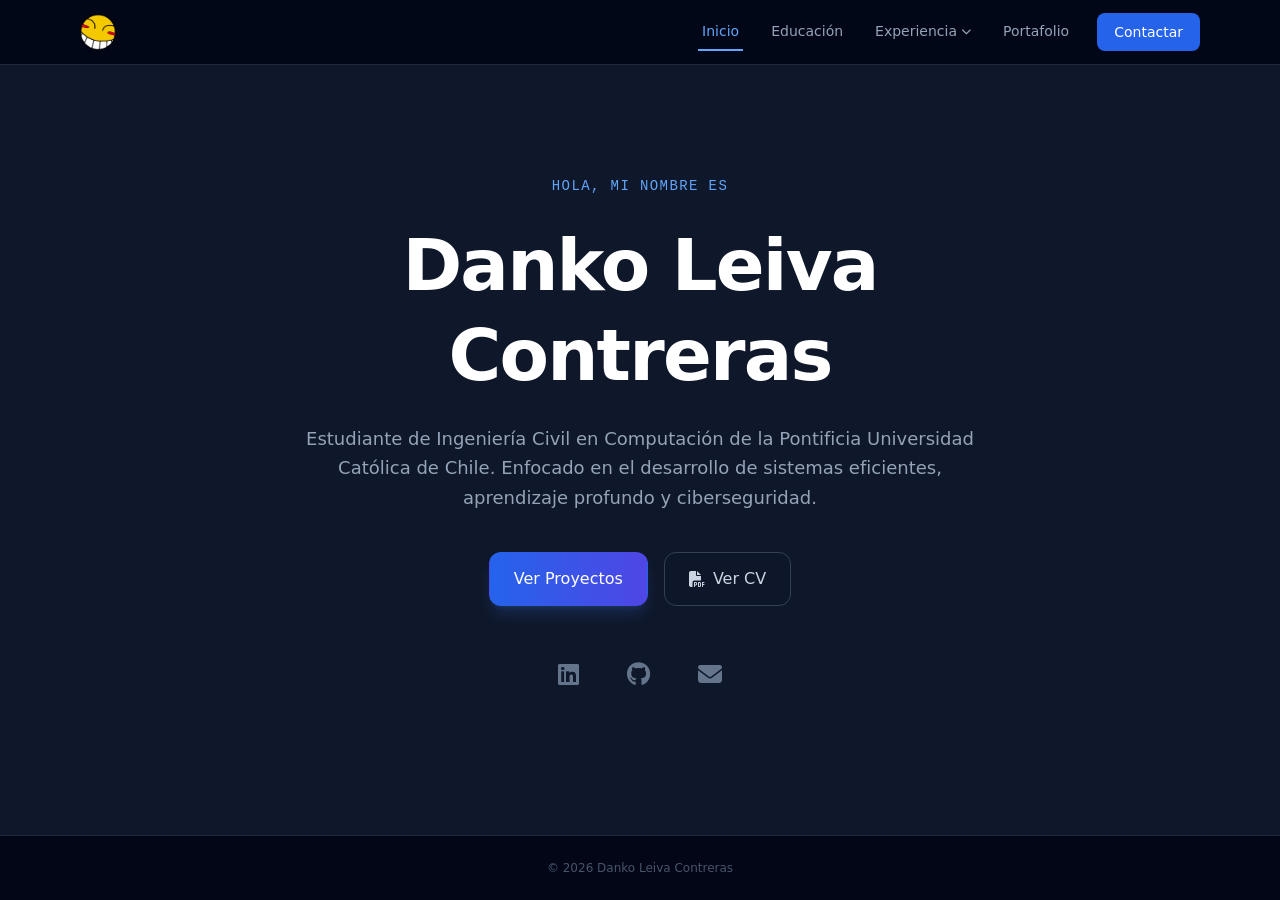
<file: index.html>
<!DOCTYPE html>
<html lang="es">
<head>
    <meta charset="UTF-8">
    <meta name="viewport" content="width=device-width, initial-scale=1.0">
    <title>Danko Leiva Contreras | Ingeniero de Software</title>
    <meta name="description" content="Danko Leiva Contreras, estudiante de Ingeniería Civil en Computación de la Pontificia Universidad Católica de Chile. Enfocado en el desarrollo de sistemas eficientes, aprendizaje profundo y ciberseguridad.">
    <meta name="author" content="Danko Leiva Contreras">
    <meta name="theme-color" content="#020617">
    <link rel="canonical" href="https://dankoleivacontreras.dev/">

    <!-- Open Graph (vista previa al compartir el enlace) -->
    <meta property="og:type" content="profile">
    <meta property="og:title" content="Danko Leiva Contreras | Ingeniero de Software">
    <meta property="og:description" content="Estudiante de Ingeniería Civil en Computación de la Pontificia Universidad Católica de Chile. Enfocado en el desarrollo de sistemas eficientes, aprendizaje profundo y ciberseguridad.">
    <meta property="og:url" content="https://dankoleivacontreras.dev/">
    <meta property="og:locale" content="es_CL">

    <!-- Datos estructurados (schema.org) para buscadores y scrapers -->
    <script type="application/ld+json">
    {
        "@context": "https://schema.org",
        "@type": "Person",
        "name": "Danko Leiva Contreras",
        "url": "https://dankoleivacontreras.dev/",
        "email": "mailto:danko.leiva@uc.cl",
        "telephone": "+56953760336",
        "alumniOf": {
            "@type": "CollegeOrUniversity",
            "name": "Pontificia Universidad Católica de Chile"
        },
        "sameAs": [
            "https://www.linkedin.com/in/danko-leiva-contreras-760236359",
            "https://github.com/individuocomunycorriente"
        ]
    }
    </script>

    <!-- Con JavaScript se muestra una sección a la vez. Sin JavaScript (o para un scraper) todo el contenido queda visible. -->
    <script>document.documentElement.classList.add('js');</script>

    <link rel="icon" type="image/png" href="img/ed_icon.png">
    <link rel="stylesheet" href="https://cdnjs.cloudflare.com/ajax/libs/font-awesome/6.4.0/css/all.min.css">
    <link rel="stylesheet" href="styles.css">
</head>
<body>

    <!-- ===================== NAVEGACIÓN ===================== -->
    <header class="site-header">
        <nav class="nav" aria-label="Principal">
            <a href="#inicio" class="nav__brand" title="Ir al inicio">
                <img src="img/ed_icon.png" alt="Logo Danko Leiva" class="nav__logo">
            </a>

            <ul class="nav__links">
                <li><a href="#inicio" data-tab="inicio" class="nav__link">Inicio</a></li>
                <li><a href="#educacion" data-tab="educacion" class="nav__link">Educación</a></li>
                <li class="nav__dropdown">
                    <button type="button" class="nav__link nav__dropdown-toggle" data-group="experiencia" aria-haspopup="true">
                        Experiencia <i class="fa-solid fa-chevron-down nav__chevron" aria-hidden="true"></i>
                    </button>
                    <ul class="nav__menu">
                        <li>
                            <a href="#experiencia-academica" data-tab="experiencia-academica" class="nav__menu-link">
                                <i class="fa-solid fa-graduation-cap icon--blue" aria-hidden="true"></i> Académica
                            </a>
                        </li>
                        <li>
                            <a href="#experiencia-laboral" data-tab="experiencia-laboral" class="nav__menu-link">
                                <i class="fa-solid fa-briefcase icon--indigo" aria-hidden="true"></i> Laboral
                            </a>
                        </li>
                    </ul>
                </li>
                <li><a href="#proyectos" data-tab="proyectos" class="nav__link">Portafolio</a></li>
                <li><a href="#contacto" data-tab="contacto" class="btn btn--primary btn--sm nav__cta">Contactar</a></li>
            </ul>

            <button type="button" id="mobile-menu-button" class="nav__toggle" aria-controls="mobile-menu" aria-expanded="false" aria-label="Abrir menú">
                <i class="fa-solid fa-bars" id="menu-icon" aria-hidden="true"></i>
            </button>
        </nav>

        <div id="mobile-menu" class="mobile-menu" hidden>
            <a href="#inicio" data-tab="inicio" class="mobile-menu__link">Inicio</a>
            <a href="#educacion" data-tab="educacion" class="mobile-menu__link">Educación</a>

            <div class="mobile-menu__group">
                <span class="mobile-menu__label">Experiencia</span>
                <a href="#experiencia-academica" data-tab="experiencia-academica" class="mobile-menu__link mobile-menu__link--sub">
                    <i class="fa-solid fa-graduation-cap icon--blue" aria-hidden="true"></i> Académica
                </a>
                <a href="#experiencia-laboral" data-tab="experiencia-laboral" class="mobile-menu__link mobile-menu__link--sub">
                    <i class="fa-solid fa-briefcase icon--indigo" aria-hidden="true"></i> Laboral
                </a>
            </div>

            <a href="#proyectos" data-tab="proyectos" class="mobile-menu__link mobile-menu__link--divided">Portafolio</a>
            <a href="#contacto" data-tab="contacto" class="btn btn--primary btn--block">Contactar</a>
        </div>
    </header>

    <main id="content" class="site-main">

        <!-- ===================== INICIO ===================== -->
        <section id="inicio" class="page-section hero">
            <div class="container container--md">
                <p class="hero__kicker">Hola, mi nombre es</p>
                <h1 class="hero__title">Danko Leiva Contreras</h1>
                <p class="hero__lead">
                    Estudiante de Ingeniería Civil en Computación de la Pontificia Universidad Católica de Chile. Enfocado en el desarrollo de sistemas eficientes, aprendizaje profundo y ciberseguridad.
                </p>

                <div class="hero__actions">
                    <a href="#proyectos" class="btn btn--gradient">Ver Proyectos</a>
                    <a href="CV.pdf" target="_blank" rel="noopener" class="btn btn--outline">
                        <i class="fa-solid fa-file-pdf" aria-hidden="true"></i> Ver CV
                    </a>
                </div>

                <ul class="social social--hero">
                    <li>
                        <a href="https://www.linkedin.com/in/danko-leiva-contreras-760236359" target="_blank" rel="noopener noreferrer" class="social__link" title="LinkedIn" aria-label="LinkedIn">
                            <i class="fa-brands fa-linkedin" aria-hidden="true"></i>
                        </a>
                    </li>
                    <li>
                        <a href="https://github.com/individuocomunycorriente" target="_blank" rel="noopener noreferrer" class="social__link social__link--github" title="GitHub" aria-label="GitHub">
                            <i class="fa-brands fa-github" aria-hidden="true"></i>
                        </a>
                    </li>
                    <li>
                        <a href="mailto:danko.leiva@uc.cl" class="social__link" title="Correo Electrónico" aria-label="Correo Electrónico">
                            <i class="fa-solid fa-envelope" aria-hidden="true"></i>
                        </a>
                    </li>
                </ul>
            </div>
        </section>

        <!-- ===================== EDUCACIÓN ===================== -->
        <section id="educacion" class="page-section">
            <div class="container">
                <h2 class="section-title">Formación Académica</h2>

                <div class="stack">
                    <article class="card edu-card">
                        <div class="edu-card__info">
                            <h3 class="edu-card__degree">Licenciatura en Ingeniería de Software</h3>
                            <p class="edu-card__school">Pontificia Universidad Católica de Chile</p>
                            <p class="edu-card__meta">Escuela de Ingeniería · Marzo 2022 – Julio 2026</p>
                        </div>
                        <dl class="stats">
                            <div class="stat">
                                <dt class="stat__label">Promedio</dt>
                                <dd class="stat__value">5.7</dd>
                            </div>
                        </dl>
                    </article>

                    <article class="card edu-card">
                        <div class="edu-card__info">
                            <h3 class="edu-card__degree">Magíster en Ciencias de la Ingeniería</h3>
                            <p class="edu-card__school">Pontificia Universidad Católica de Chile</p>
                            <p class="edu-card__meta">Escuela de Ingeniería · Julio 2026 – Presente</p>
                        </div>
                    </article>
                </div>
            </div>
        </section>

        <!-- ===================== EXPERIENCIA ACADÉMICA ===================== -->
        <section id="experiencia-academica" class="page-section">
            <div class="container">
                <h2 class="section-title">Experiencia Académica</h2>

                <ol class="timeline">
                    <li class="timeline__item">
                        <span class="timeline__dot timeline__dot--blue" aria-hidden="true"></span>
                        <article class="timeline__card">
                            <p class="timeline__period timeline__period--blue">Agosto – Diciembre del 2025</p>
                            <h3 class="timeline__title">Ayudante de Cátedra</h3>
                            <p class="timeline__subtitle">Introducción a la Programación</p>
                            <p class="timeline__desc">Apoyo en gestión de actividades de participación, resolución de consultas sobre contenidos técnicos y supervisión de evaluaciones oficiales.</p>
                        </article>
                    </li>

                    <li class="timeline__item timeline__item--reverse">
                        <span class="timeline__dot timeline__dot--indigo" aria-hidden="true"></span>
                        <article class="timeline__card">
                            <p class="timeline__period timeline__period--indigo">Agosto – Diciembre del 2024</p>
                            <h3 class="timeline__title">Ayudante Corrector</h3>
                            <p class="timeline__subtitle">Programación Avanzada</p>
                            <p class="timeline__desc">Corrección de tareas de código complejo, moderación y resolución de dudas técnicas en foros asincrónicos alojados en GitHub.</p>
                        </article>
                    </li>

                    <li class="timeline__item">
                        <span class="timeline__dot timeline__dot--blue" aria-hidden="true"></span>
                        <article class="timeline__card">
                            <p class="timeline__period timeline__period--blue">Agosto – Diciembre del 2023</p>
                            <h3 class="timeline__title">Ayudante de SAP</h3>
                            <p class="timeline__subtitle">Introducción a la Programación</p>
                            <p class="timeline__desc">Atención presencial en Salas de Ayuda, guiando a estudiantes en lógica de programación y resolución de algoritmos.</p>
                        </article>
                    </li>
                </ol>
            </div>
        </section>

        <!-- ===================== EXPERIENCIA LABORAL ===================== -->
        <section id="experiencia-laboral" class="page-section">
            <div class="container container--sm text-center">
                <div class="badge-icon" aria-hidden="true">
                    <i class="fa-solid fa-rocket"></i>
                </div>
                <h2 class="section-title section-title--center">Experiencia Laboral</h2>
                <p class="section-lead">¡Listo para el primer gran desafío en la industria!</p>

                <div class="divider-block">
                    <a href="#contacto" class="btn btn--soft">¿Hablamos de oportunidades?</a>
                </div>
            </div>
        </section>

        <!-- ===================== PORTAFOLIO ===================== -->
        <section id="proyectos" class="page-section">
            <div class="container">
                <h2 class="section-title section-title--center">Portafolio de Proyectos</h2>

                <div class="project-grid">
                    <article class="project-card project-card--featured">
                        <div class="project-card__media">
                            <img src="img/artisan-logo.jpeg" alt="Logo de Artisan, elaboración artesanal" class="project-card__logo" width="447" height="447" loading="lazy" decoding="async">
                        </div>
                        <div class="project-card__body">
                            <p class="project-card__meta">Proyecto de Especialidad · 2do Semestre 2025</p>
                            <h3 class="project-card__title">Sistema ERP para Manufactura</h3>
                            <p class="project-card__client">
                                <i class="fa-solid fa-industry" aria-hidden="true"></i> Cliente: Artisan
                            </p>
                            <p class="project-card__desc">Desarrollado en equipo para un cliente real, cubriendo el flujo completo: compra de materia prima, logística multi-bodega, etiquetado, producción, reutilización de sobrantes en nuevos productos, y venta y envío del producto final. Colaboré en frontend y backend.</p>
                            <ul class="project-card__tags">
                                <li class="tag">React</li>
                                <li class="tag">TypeScript</li>
                                <li class="tag">Koa</li>
                                <li class="tag">PostgreSQL</li>
                                <li class="tag">Sequelize</li>
                                <li class="tag">Docker</li>
                                <li class="tag">AWS</li>
                                <li class="tag">JWT</li>
                            </ul>
                        </div>
                    </article>
                </div>
            </div>
        </section>

        <!-- ===================== CONTACTO ===================== -->
        <section id="contacto" class="page-section">
            <div class="container container--xs text-center">
                <h2 class="section-title section-title--center">¿Trabajamos juntos?</h2>
                <p class="section-text">
                    Estoy disponible para oportunidades de práctica, proyectos freelance o posiciones de jornada completa una vez finalizada mi carrera.
                </p>

                <div class="card contact-card">
                    <ul class="social social--contact">
                        <li>
                            <a href="https://www.linkedin.com/in/danko-leiva-contreras-760236359" target="_blank" rel="noopener noreferrer" class="social__link" title="LinkedIn" aria-label="LinkedIn">
                                <i class="fa-brands fa-linkedin" aria-hidden="true"></i>
                            </a>
                        </li>
                        <li>
                            <a href="https://github.com/individuocomunycorriente" target="_blank" rel="noopener noreferrer" class="social__link social__link--github" title="GitHub" aria-label="GitHub">
                                <i class="fa-brands fa-github" aria-hidden="true"></i>
                            </a>
                        </li>
                        <li>
                            <a href="mailto:danko.leiva@uc.cl" class="social__link" title="Correo Electrónico" aria-label="Correo Electrónico">
                                <i class="fa-solid fa-envelope" aria-hidden="true"></i>
                            </a>
                        </li>
                    </ul>

                    <div class="contact-card__phone">
                        <p class="contact-card__label">Teléfono Directo</p>
                        <a href="tel:+56953760336" class="contact-card__number">+56 9 5376 0336</a>
                    </div>
                </div>
            </div>
        </section>

    </main>

    <footer class="site-footer">
        <p>© 2026 Danko Leiva Contreras</p>
    </footer>

    <script src="app.js"></script>
</body>
</html>
</file>
<file: styles.css>
/* ==========================================================================
   Portafolio — Danko Leiva Contreras
   Hoja de estilos única (sin frameworks ni paso de build).

   Índice
   1. Variables (paleta y medidas)
   2. Base
   3. Utilidades y layout
   4. Botones
   5. Navegación
   6. Secciones (mostrar / ocultar)
   7. Inicio
   8. Tarjetas y Educación
   9. Experiencia Académica (línea de tiempo)
   10. Experiencia Laboral
   11. Portafolio (tarjeta de proyecto)
   12. Contacto
   13. Footer
   14. Animaciones
   ========================================================================== */


/* 1. Variables ------------------------------------------------------------ */

:root {
    /* Paleta (misma que la versión anterior en Tailwind: slate / blue / indigo) */
    --slate-950: #020617;
    --slate-900: #0f172a;
    --slate-800: #1e293b;
    --slate-700: #334155;
    --slate-600: #475569;
    --slate-500: #64748b;
    --slate-400: #94a3b8;
    --slate-300: #cbd5e1;
    --slate-100: #f1f5f9;
    --white: #ffffff;

    --blue-400: #60a5fa;
    --blue-500: #3b82f6;
    --blue-600: #2563eb;
    --indigo-400: #818cf8;
    --indigo-500: #6366f1;
    --indigo-600: #4f46e5;
    --red-400: #f87171;

    /* Usos */
    --bg: var(--slate-900);
    --bg-deep: var(--slate-950);
    --surface: var(--slate-900);
    --border: var(--slate-800);
    --text: var(--slate-100);
    --text-muted: var(--slate-400);
    --text-subtle: var(--slate-500);
    --accent: var(--blue-400);

    /* Tipografía */
    --font-sans: ui-sans-serif, system-ui, sans-serif, "Apple Color Emoji", "Segoe UI Emoji", "Segoe UI Symbol", "Noto Color Emoji";
    --font-mono: ui-monospace, SFMono-Regular, Menlo, Monaco, Consolas, "Liberation Mono", "Courier New", monospace;

    /* Medidas */
    --nav-height: 4rem;
    --radius-md: 0.5rem;
    --radius-lg: 0.75rem;
    --radius-xl: 1rem;
    --gutter: 1rem;
    --ease: cubic-bezier(0.4, 0, 0.2, 1);
    --shadow-md: 0 4px 6px -1px rgb(0 0 0 / 0.1), 0 2px 4px -2px rgb(0 0 0 / 0.1);
}


/* 2. Base ----------------------------------------------------------------- */

*,
*::before,
*::after {
    box-sizing: border-box;
}

html {
    -webkit-text-size-adjust: 100%;
    /* Igual al padding superior de <main>: al saltar a una #sección queda justo bajo el menú */
    scroll-padding-top: calc(var(--nav-height) + 1rem);
}

body {
    margin: 0;
    min-height: 100vh;
    display: flex;
    flex-direction: column;
    background-color: var(--bg);
    color: var(--text);
    font-family: var(--font-sans);
    line-height: 1.5;
    -webkit-font-smoothing: antialiased;
    -moz-osx-font-smoothing: grayscale;
}

h1, h2, h3, p, ul, ol, dl, dd {
    margin: 0;
}

ul, ol {
    padding: 0;
    list-style: none;
}

a {
    color: inherit;
    text-decoration: none;
}

img {
    display: block;
    max-width: 100%;
    height: auto;
}

button {
    font: inherit;
    color: inherit;
    background: none;
    border: 0;
    padding: 0;
    cursor: pointer;
}

:focus-visible {
    outline: 2px solid var(--blue-400);
    outline-offset: 3px;
    border-radius: 0.25rem;
}

.icon--blue { color: var(--blue-400); }
.icon--indigo { color: var(--indigo-400); }


/* 3. Utilidades y layout -------------------------------------------------- */

.container {
    width: 100%;
    max-width: 64rem;
    margin-inline: auto;
    padding-inline: var(--gutter);
}

.container--md { max-width: 56rem; }
.container--sm { max-width: 48rem; }
.container--xs { max-width: 36rem; }

.text-center { text-align: center; }

.site-main {
    flex-grow: 1;
    padding-top: calc(var(--nav-height) + 1rem);
    padding-bottom: 3rem;
}

.section-title {
    font-size: 1.5rem;
    line-height: 2rem;
    font-weight: 700;
    color: var(--white);
    margin-bottom: 2rem;
}

.section-title--center {
    text-align: center;
}

.stack {
    display: flex;
    flex-direction: column;
    gap: 1.5rem;
}

@media (min-width: 768px) {
    html { scroll-padding-top: calc(var(--nav-height) + 2rem); }
    .site-main { padding-top: calc(var(--nav-height) + 2rem); }
    .section-title { font-size: 1.875rem; line-height: 2.25rem; margin-bottom: 3rem; }
}


/* 4. Botones -------------------------------------------------------------- */

.btn {
    display: inline-flex;
    align-items: center;
    justify-content: center;
    gap: 0.5rem;
    padding: 0.875rem 1.5rem;
    border-radius: var(--radius-lg);
    border: 1px solid transparent;
    font-size: 1rem;
    font-weight: 500;
    line-height: 1.5rem;
    text-align: center;
    transition: background-color 0.15s var(--ease), border-color 0.15s var(--ease),
                color 0.15s var(--ease), box-shadow 0.15s var(--ease), transform 0.2s var(--ease);
}

.btn:active { transform: scale(0.97); }

.btn--sm {
    padding: 0.5rem 1rem;
    border-radius: var(--radius-md);
    font-size: 0.875rem;
    line-height: 1.25rem;
}

.btn--block {
    display: flex;
    width: 100%;
}

.btn--primary {
    background-color: var(--blue-600);
    color: var(--white);
}

.btn--primary:hover { background-color: var(--blue-500); }

.btn--primary.is-active {
    background-color: var(--blue-500);
    box-shadow: 0 0 0 2px var(--blue-400);
}

.btn--gradient {
    background-image: linear-gradient(to right, var(--blue-600), var(--indigo-600));
    color: var(--white);
    box-shadow: 0 10px 15px -3px rgb(59 130 246 / 0.2), 0 4px 6px -4px rgb(59 130 246 / 0.2);
}

.btn--gradient:hover {
    background-image: linear-gradient(to right, var(--blue-500), var(--indigo-500));
}

.btn--outline {
    border-color: var(--slate-700);
    background-color: rgb(15 23 42 / 0.5);
    color: var(--slate-300);
}

.btn--outline:hover { border-color: var(--slate-500); }
.btn--outline:active { background-color: var(--slate-800); }

.btn--soft {
    background-color: rgb(37 99 235 / 0.2);
    border-color: rgb(59 130 246 / 0.3);
    color: var(--blue-400);
    font-size: 0.875rem;
    line-height: 1.25rem;
}

.btn--soft:hover {
    background-color: rgb(37 99 235 / 0.3);
    transform: scale(1.05);
}

.btn--soft:active { transform: scale(0.95); }


/* 5. Navegación ----------------------------------------------------------- */

.site-header {
    position: fixed;
    inset: 0 0 auto 0;
    z-index: 50;
    background-color: rgb(2 6 23 / 0.9);
    -webkit-backdrop-filter: blur(12px);
    backdrop-filter: blur(12px);
    border-bottom: 1px solid var(--border);
}

.nav {
    max-width: 72rem;
    height: var(--nav-height);
    margin-inline: auto;
    padding-inline: var(--gutter);
    display: flex;
    align-items: center;
    justify-content: space-between;
}

.nav__brand {
    display: flex;
    align-items: center;
    transition: transform 0.2s var(--ease);
}

.nav__brand:active { transform: scale(0.95); }

.nav__logo {
    height: 2rem;
    width: auto;
    object-fit: contain;
}

/* Enlaces de escritorio */
.nav__links {
    display: none;
    align-items: center;
    gap: 1.5rem;
    font-size: 0.875rem;
    line-height: 1.25rem;
    font-weight: 500;
}

.nav__link {
    display: inline-flex;
    align-items: center;
    gap: 0.25rem;
    padding: 0.5rem 0.25rem;
    border-bottom: 2px solid transparent;
    color: var(--text-muted);
    transition: color 0.15s var(--ease), border-color 0.15s var(--ease);
}

.nav__link:hover,
.nav__link.is-active {
    color: var(--accent);
}

.nav__link.is-active {
    border-bottom-color: var(--accent);
}

/* El botón "Experiencia" se marca en azul, sin subrayado, cuando una subsección está activa */
.nav__dropdown-toggle.is-active {
    border-bottom-color: transparent;
}

/* Menú desplegable "Experiencia" (hover o teclado) */
.nav__dropdown {
    position: relative;
}

.nav__chevron {
    font-size: 10px;
    transition: transform 0.2s var(--ease);
}

.nav__dropdown:hover .nav__chevron,
.nav__dropdown:focus-within .nav__chevron {
    transform: rotate(180deg);
}

.nav__menu {
    position: absolute;
    top: 100%;
    left: 0;
    width: 13rem;
    margin-top: 0.25rem;
    padding: 0.375rem;
    display: flex;
    flex-direction: column;
    gap: 0.25rem;
    background-color: var(--slate-950);
    border: 1px solid var(--border);
    border-radius: var(--radius-lg);
    box-shadow: 0 20px 25px -5px rgb(0 0 0 / 0.1), 0 8px 10px -6px rgb(0 0 0 / 0.1);
    opacity: 0;
    visibility: hidden;
    transition: opacity 0.2s var(--ease), visibility 0.2s var(--ease);
}

/* Puente invisible para que el menú no se cierre al bajar el mouse */
.nav__menu::before {
    content: "";
    position: absolute;
    inset: -0.5rem 0 100% 0;
}

.nav__dropdown:hover .nav__menu,
.nav__dropdown:focus-within .nav__menu {
    opacity: 1;
    visibility: visible;
}

.nav__menu-link {
    display: flex;
    align-items: center;
    gap: 0.5rem;
    padding: 0.5rem 0.75rem;
    border-radius: var(--radius-md);
    font-size: 0.75rem;
    line-height: 1rem;
    color: var(--text-muted);
    transition: color 0.15s var(--ease), background-color 0.15s var(--ease);
}

.nav__menu-link:hover {
    color: var(--white);
    background-color: var(--slate-900);
}

.nav__menu-link.is-active {
    color: var(--accent);
    background-color: rgb(15 23 42 / 0.5);
}

/* Botón hamburguesa (solo móvil) */
.nav__toggle {
    display: flex;
    align-items: center;
    justify-content: center;
    width: 2.75rem;
    height: 2.75rem;
    margin-right: -0.5rem;
    font-size: 1.25rem;
    color: var(--text-muted);
    transition: color 0.15s var(--ease);
}

.nav__toggle:hover { color: var(--white); }

/* Menú móvil */
.mobile-menu {
    display: flex;
    flex-direction: column;
    gap: 0.75rem;
    padding: 0.5rem var(--gutter) 1rem;
    background-color: rgb(2 6 23 / 0.95);
    border-top: 1px solid var(--border);
    font-size: 0.875rem;
    line-height: 1.25rem;
    font-weight: 500;
}

.mobile-menu[hidden] {
    display: none;
}

.mobile-menu__link {
    display: flex;
    align-items: center;
    gap: 0.5rem;
    padding-block: 0.5rem;
    color: var(--text-muted);
    transition: color 0.15s var(--ease);
}

.mobile-menu__link:hover { color: var(--white); }
.mobile-menu__link.is-active { color: var(--accent); }

.mobile-menu__link--sub {
    padding-left: 0.75rem;
    font-size: 0.75rem;
    line-height: 1rem;
}

.mobile-menu__link--divided {
    border-top: 1px solid rgb(30 41 59 / 0.5);
    padding-top: 0.75rem;
}

.mobile-menu__group {
    display: flex;
    flex-direction: column;
    gap: 0.25rem;
    padding-top: 0.5rem;
    border-top: 1px solid rgb(30 41 59 / 0.5);
}

.mobile-menu__label {
    padding-inline: 0.25rem;
    margin-bottom: 0.25rem;
    font-size: 0.75rem;
    line-height: 1rem;
    color: var(--text-subtle);
    text-transform: uppercase;
    letter-spacing: 0.05em;
}

.mobile-menu .btn {
    padding-block: 0.625rem;
    font-size: 0.875rem;
    line-height: 1.25rem;
}

@media (min-width: 640px) {
    .nav__brand:hover { transform: scale(1.05); }
}

@media (min-width: 768px) {
    .nav__logo { height: 2.25rem; }
    .nav__links { display: flex; }
    .nav__toggle { display: none; }
    .mobile-menu,
    .mobile-menu[hidden] { display: none; }
}


/* 6. Secciones ------------------------------------------------------------ */

/* Sin JavaScript se ven todas las secciones una tras otra.
   Con JavaScript se muestra solo la sección del enlace (#hash) actual. */
.page-section {
    padding-block: 3rem;
}

.js .page-section:not(.is-active) {
    display: none;
}

.not-found {
    text-align: center;
    padding-block: 5rem;
}

.not-found__title {
    font-size: 1.5rem;
    line-height: 2rem;
    font-weight: 700;
    color: var(--red-400);
}

.not-found__text {
    color: var(--text-muted);
}


/* 7. Inicio --------------------------------------------------------------- */

.hero {
    text-align: center;
    padding-block: 2.5rem;
}

.hero .container {
    display: flex;
    flex-direction: column;
    gap: 1.5rem;
}

.hero__kicker {
    font-family: var(--font-mono);
    font-size: 0.75rem;
    line-height: 1rem;
    letter-spacing: 0.1em;
    text-transform: uppercase;
    color: var(--accent);
}

.hero__title {
    font-size: 2.25rem;
    line-height: 1.25;
    font-weight: 800;
    letter-spacing: -0.025em;
    color: var(--white);
}

.hero__lead {
    max-width: 42rem;
    margin-inline: auto;
    font-size: 0.875rem;
    line-height: 1.625;
    color: var(--text-muted);
}

.hero__actions {
    display: flex;
    flex-direction: column;
    gap: 1rem;
    width: 100%;
    max-width: 20rem;
    margin-inline: auto;
    padding-top: 1rem;
}

/* Íconos de redes sociales (Inicio y Contacto) */
.social {
    display: flex;
    justify-content: center;
    color: var(--text-subtle);
}

.social__link {
    display: inline-flex;
    padding: 0.5rem;
    transition: color 0.15s var(--ease);
}

.social__link:hover { color: var(--blue-400); }
.social__link--github:hover { color: var(--white); }

.social--hero {
    gap: 2rem;
    padding-top: 1.5rem;
    font-size: 1.5rem;
    line-height: 2rem;
}

@media (min-width: 640px) {
    .hero__title { font-size: 3rem; }
    .hero__actions {
        flex-direction: row;
        justify-content: center;
        max-width: none;
    }
    .btn--gradient:active { transform: none; }
}

@media (min-width: 768px) {
    .hero { padding-block: 5rem; }
    .hero__kicker { font-size: 0.875rem; line-height: 1.25rem; }
    .hero__title { font-size: 4.5rem; }
    .hero__lead { font-size: 1.125rem; line-height: 1.625; }
}


/* 8. Tarjetas y Educación ------------------------------------------------- */

.card {
    background-color: var(--surface);
    border: 1px solid var(--border);
    border-radius: var(--radius-xl);
    padding: 1.5rem;
}

.edu-card {
    display: flex;
    flex-direction: column;
    align-items: flex-start;
    justify-content: space-between;
    gap: 1.5rem;
}

.edu-card__info {
    display: flex;
    flex-direction: column;
    gap: 0.25rem;
}

.edu-card__degree {
    font-size: 1.125rem;
    line-height: 1.375;
    font-weight: 700;
    color: var(--white);
}

.edu-card__school {
    font-size: 0.875rem;
    line-height: 1.25rem;
    font-weight: 500;
    color: var(--accent);
}

.edu-card__meta {
    font-size: 0.75rem;
    line-height: 1rem;
    color: var(--text-subtle);
}

.stats {
    display: grid;
    grid-auto-flow: column;
    grid-auto-columns: minmax(0, 1fr);
    gap: 0.75rem;
    width: 100%;
}

.stat {
    padding: 0.625rem 0.75rem;
    background-color: rgb(30 41 59 / 0.8);
    border: 1px solid var(--slate-700);
    border-radius: var(--radius-lg);
    text-align: center;
}

.stat__label {
    font-size: 10px;
    color: var(--text-muted);
    text-transform: uppercase;
    letter-spacing: 0.05em;
}

.stat__value {
    font-size: 1rem;
    line-height: 1.5rem;
    font-weight: 700;
    color: var(--accent);
    white-space: nowrap;
}

.stat__value--indigo {
    color: var(--indigo-400);
}

@media (min-width: 768px) {
    .card { padding: 2rem; }
    .edu-card { flex-direction: row; }
    .edu-card__degree { font-size: 1.25rem; }
    .edu-card__school { font-size: 1rem; line-height: 1.5rem; }
    .edu-card__meta { font-size: 0.875rem; line-height: 1.25rem; }
    .stats { width: auto; }
    .stat { padding: 0.5rem 1rem; }
    .stat__label { font-size: 0.75rem; line-height: 1rem; }
    .stat__value { font-size: 1.125rem; line-height: 1.75rem; }
}


/* 9. Experiencia Académica — línea de tiempo ------------------------------ */

.timeline {
    position: relative;
    display: flex;
    flex-direction: column;
    gap: 2rem;
}

.timeline::before {
    content: "";
    position: absolute;
    top: 0;
    bottom: 0;
    left: 1rem;
    width: 2px;
    background-color: var(--border);
}

.timeline__item {
    position: relative;
    padding-left: 2rem;
}

.timeline__dot {
    position: absolute;
    top: 1.5rem;
    left: 1rem;
    transform: translateX(-50%);
    width: 1rem;
    height: 1rem;
    border-radius: 9999px;
    border: 4px solid var(--slate-900);
    z-index: 1;
}

.timeline__dot--blue { background-color: var(--blue-500); }
.timeline__dot--indigo { background-color: var(--indigo-500); }

.timeline__card {
    width: 100%;
    padding: 1.25rem;
    background-color: var(--surface);
    border: 1px solid var(--border);
    border-radius: var(--radius-xl);
    box-shadow: var(--shadow-md);
}

.timeline__period {
    font-family: var(--font-mono);
    font-size: 10px;
}

.timeline__period--blue { color: var(--blue-400); }
.timeline__period--indigo { color: var(--indigo-400); }

.timeline__title {
    margin-top: 0.25rem;
    font-size: 1rem;
    line-height: 1.5rem;
    font-weight: 700;
    color: var(--white);
}

.timeline__subtitle {
    margin-bottom: 0.75rem;
    font-size: 0.75rem;
    line-height: 1rem;
    font-weight: 500;
    color: var(--text-muted);
}

.timeline__desc {
    font-size: 0.75rem;
    line-height: 1.625;
    color: var(--text-muted);
}

@media (min-width: 768px) {
    .timeline::before { left: 50%; transform: translateX(-50%); }
    .timeline__item { padding-left: 0; }
    .timeline__item--reverse .timeline__card { margin-left: auto; }
    .timeline__dot { left: 50%; top: 1.75rem; }
    .timeline__card { width: 45%; padding: 1.5rem; }
    .timeline__period { font-size: 0.75rem; line-height: 1rem; }
    .timeline__title { font-size: 1.125rem; line-height: 1.75rem; }
    .timeline__subtitle { font-size: 0.875rem; line-height: 1.25rem; }
    .timeline__desc { font-size: 0.875rem; }
}


/* 10. Experiencia Laboral ------------------------------------------------- */

.badge-icon {
    display: inline-flex;
    padding: 1rem;
    margin-bottom: 1.5rem;
    border-radius: 9999px;
    background-color: rgb(59 130 246 / 0.1);
    color: var(--blue-400);
    font-size: 1.875rem;
    line-height: 2.25rem;
}

.badge-icon i {
    animation: pulse 2s cubic-bezier(0.4, 0, 0.6, 1) infinite;
}

.section-lead {
    padding-inline: 0.5rem;
    font-size: 1.125rem;
    line-height: 1.375;
    font-weight: 500;
    color: var(--slate-300);
}

/* El título queda pegado a su frase */
#experiencia-laboral .section-title {
    margin-bottom: 0.75rem;
}

.divider-block {
    max-width: 36rem;
    margin: 1.5rem auto 0;
    padding: 1.5rem 1rem 0;
    border-top: 1px solid var(--border);
    display: flex;
    justify-content: center;
}

.divider-block .btn {
    width: 100%;
}

@media (min-width: 640px) {
    .divider-block .btn { width: auto; }
}

@media (min-width: 768px) {
    #experiencia-laboral { padding-block: 4rem; }
    .badge-icon { font-size: 2.25rem; line-height: 2.5rem; margin-bottom: 2rem; }
    .section-lead { font-size: 1.25rem; }
    .divider-block { margin-top: 2rem; padding-top: 2rem; }
}


/* 11. Portafolio — tarjeta de proyecto ------------------------------------ */

.project-grid {
    display: grid;
    grid-template-columns: minmax(0, 1fr);
    gap: 1.5rem;
}

.project-card {
    display: flex;
    flex-direction: column;
    background-color: var(--surface);
    border: 1px solid var(--border);
    border-radius: var(--radius-xl);
    overflow: hidden;
    transition: border-color 0.15s var(--ease);
}

.project-card:hover {
    border-color: var(--slate-700);
}

.project-card__media {
    min-height: 10rem;
    padding: 1.5rem;
    background-color: var(--slate-950);
    display: flex;
    align-items: center;
    justify-content: center;
}

.project-card__logo {
    width: 7rem;
    height: 7rem;
    border-radius: 9999px;
    object-fit: cover;
    box-shadow: 0 0 0 4px var(--slate-800);
    transition: transform 0.3s var(--ease), box-shadow 0.3s var(--ease);
}

.project-card:hover .project-card__logo {
    transform: scale(1.05);
    box-shadow: 0 0 0 4px var(--blue-400);
}

.project-card__body {
    display: flex;
    flex-direction: column;
    gap: 0.75rem;
    padding: 1.25rem;
}

.project-card__meta {
    font-family: var(--font-mono);
    font-size: 10px;
    color: var(--accent);
}

.project-card__title {
    font-size: 1rem;
    line-height: 1.5rem;
    font-weight: 700;
    color: var(--white);
    transition: color 0.15s var(--ease);
}

.project-card:hover .project-card__title {
    color: var(--blue-400);
}

.project-card__client {
    display: flex;
    align-items: center;
    gap: 0.5rem;
    margin-top: -0.5rem;
    font-size: 0.75rem;
    line-height: 1rem;
    font-weight: 500;
    color: var(--slate-300);
}

.project-card__client i {
    color: var(--text-subtle);
}

.project-card__desc {
    font-size: 0.75rem;
    line-height: 1.625;
    color: var(--text-muted);
}

.project-card__tags {
    display: flex;
    flex-wrap: wrap;
    gap: 0.5rem;
    padding-top: 0.25rem;
}

.tag {
    padding: 0.25rem 0.625rem;
    border-radius: 0.375rem;
    background-color: var(--slate-800);
    color: var(--text-muted);
    font-family: var(--font-mono);
    font-size: 10px;
}

@media (min-width: 768px) {
    .project-grid { grid-template-columns: repeat(2, minmax(0, 1fr)); gap: 2rem; }

    /* Proyecto destacado: ocupa todo el ancho, imagen a la izquierda */
    .project-card--featured {
        grid-column: 1 / -1;
        flex-direction: row;
    }

    .project-card--featured .project-card__media {
        flex: 0 0 36%;
    }

    .project-card__media { min-height: 12rem; }
    .project-card__logo { width: 9rem; height: 9rem; }
    .project-card__body { padding: 1.5rem 2rem; justify-content: center; }
    .project-card__meta { font-size: 0.75rem; line-height: 1rem; }
    .project-card__title { font-size: 1.25rem; line-height: 1.75rem; }
    .project-card__client { font-size: 0.875rem; line-height: 1.25rem; }
    .project-card__desc { font-size: 0.875rem; }
    .tag { font-size: 0.75rem; line-height: 1rem; }
}


/* 12. Contacto ------------------------------------------------------------ */

.section-text {
    margin-bottom: 1.5rem;
    padding-inline: 0.5rem;
    font-size: 0.75rem;
    line-height: 1.625;
    color: var(--text-muted);
}

#contacto .section-title {
    margin-bottom: 1.5rem;
}

.contact-card {
    display: flex;
    flex-direction: column;
    gap: 1.5rem;
}

.social--contact {
    gap: 2.5rem;
    font-size: 1.875rem;
    line-height: 2.25rem;
}

.social--contact .social__link {
    padding: 0.25rem;
}

.contact-card__phone {
    padding-top: 1rem;
    border-top: 1px solid rgb(30 41 59 / 0.6);
}

.contact-card__label {
    font-family: var(--font-mono);
    font-size: 10px;
    color: var(--text-subtle);
    text-transform: uppercase;
    letter-spacing: 0.1em;
}

.contact-card__number {
    display: inline-block;
    white-space: nowrap;
    margin-top: 0.25rem;
    font-size: 1rem;
    line-height: 1.5rem;
    font-weight: 500;
    color: var(--slate-300);
    transition: color 0.15s var(--ease);
}

.contact-card__number:hover {
    color: var(--blue-400);
}

@media (min-width: 768px) {
    .section-text { font-size: 0.875rem; }
    .social--contact { font-size: 2.25rem; line-height: 2.5rem; }
    .contact-card__number { font-size: 1.125rem; line-height: 1.75rem; }
}


/* 13. Footer -------------------------------------------------------------- */

.site-footer {
    padding-block: 1.5rem;
    background-color: var(--bg-deep);
    border-top: 1px solid var(--border);
    text-align: center;
    font-size: 0.75rem;
    line-height: 1rem;
    color: var(--slate-600);
}


/* 14. Animaciones --------------------------------------------------------- */

/* Animación de entrada de cada sección */
.animate-fade-in {
    animation: fadeIn 0.3s ease-in-out forwards;
}

@keyframes fadeIn {
    from {
        opacity: 0;
        transform: translateY(8px);
    }
    to {
        opacity: 1;
        transform: translateY(0);
    }
}

@keyframes pulse {
    50% { opacity: 0.5; }
}

@media (prefers-reduced-motion: reduce) {
    *,
    *::before,
    *::after {
        animation-duration: 0.01ms !important;
        animation-iteration-count: 1 !important;
        transition-duration: 0.01ms !important;
    }
}
</file>
